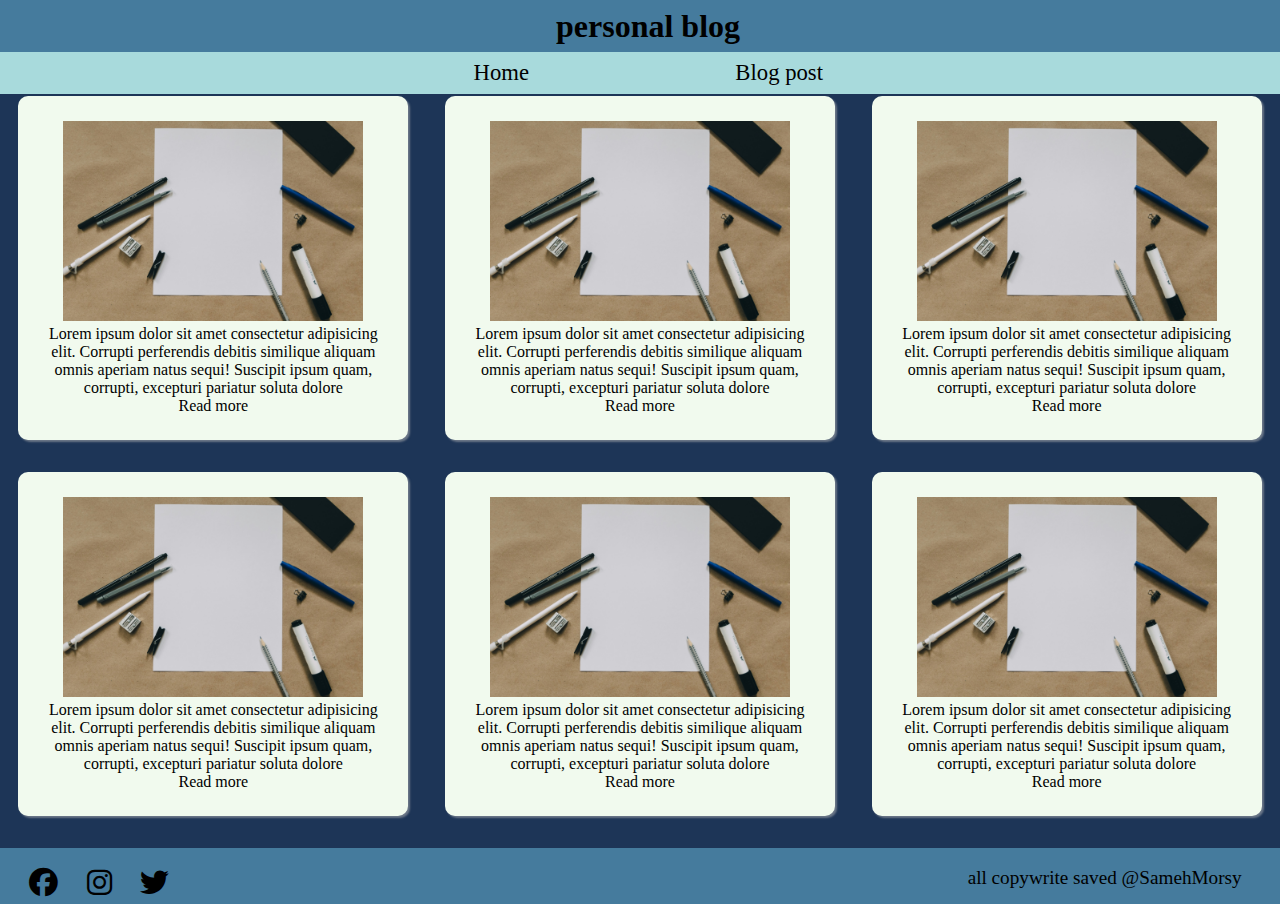
<file: index.html>
<!DOCTYPE html>
<html lang="en">
<head>
    <meta charset="UTF-8">
    <meta name="viewport" content="width=device-width, initial-scale=1.0">
    <title>personal blog</title>
    <link rel="stylesheet" href="style.css">
    <link rel="stylesheet" href="https://cdnjs.cloudflare.com/ajax/libs/font-awesome/6.5.1/css/all.min.css">
    <link rel="stylesheet" href="home.css">
</head>
<body>
    <div class="container">
        <header>
            <h1>personal blog</h1>
        </header>
        <nav>
            <a href="index.html">Home</a>
            <a href="post1.html">Blog post</a>
        </nav>
    <div class="main">
        <div class="articles">
            <img src="kelly-sikkema-N3o-leQyFsI-unsplash.jpg">
            <article>Lorem ipsum dolor sit amet consectetur adipisicing elit. Corrupti perferendis debitis similique aliquam omnis aperiam natus sequi! Suscipit ipsum quam, corrupti, excepturi pariatur soluta dolore</article>
            <a href="blog-posts/post1.html" target="_blank">Read more</a>
        </div>
        <div class="articles">
            <img src="kelly-sikkema-N3o-leQyFsI-unsplash.jpg">
            <article>Lorem ipsum dolor sit amet consectetur adipisicing elit. Corrupti perferendis debitis similique aliquam omnis aperiam natus sequi! Suscipit ipsum quam, corrupti, excepturi pariatur soluta dolore</article>
            <a href="blog-posts/post1.html" target="_blank">Read more</a>
        </div>
        <div class="articles">
            <img src="kelly-sikkema-N3o-leQyFsI-unsplash.jpg">
            <article>Lorem ipsum dolor sit amet consectetur adipisicing elit. Corrupti perferendis debitis similique aliquam omnis aperiam natus sequi! Suscipit ipsum quam, corrupti, excepturi pariatur soluta dolore</article>
            <a href="blog-posts/post1.html" target="_blank">Read more</a>
        </div>
        <div class="articles">
            <img src="kelly-sikkema-N3o-leQyFsI-unsplash.jpg">
            <article>Lorem ipsum dolor sit amet consectetur adipisicing elit. Corrupti perferendis debitis similique aliquam omnis aperiam natus sequi! Suscipit ipsum quam, corrupti, excepturi pariatur soluta dolore</article>
            <a href="blog-posts/post1.html" target="_blank">Read more</a>
        </div>
        <div class="articles">
            <img src="kelly-sikkema-N3o-leQyFsI-unsplash.jpg">
            <article>Lorem ipsum dolor sit amet consectetur adipisicing elit. Corrupti perferendis debitis similique aliquam omnis aperiam natus sequi! Suscipit ipsum quam, corrupti, excepturi pariatur soluta dolore</article>
            <a href="blog-posts/post1.html" target="_blank">Read more</a>
        </div>
        <div class="articles">
            <img src="kelly-sikkema-N3o-leQyFsI-unsplash.jpg">
            <article>Lorem ipsum dolor sit amet consectetur adipisicing elit. Corrupti perferendis debitis similique aliquam omnis aperiam natus sequi! Suscipit ipsum quam, corrupti, excepturi pariatur soluta dolore</article>
            <a href="blog-posts/post1.html" target="_blank">Read more</a>
        </div>
    </div>
    <footer>
        <div class="socialLinks">
            <a href=""><i class="fa-brands fa-facebook"></i></a>
            <a href=""><i class="fa-brands fa-instagram"></i></a>
            <a href=""><i class="fa-brands fa-twitter"></i></a>
        </div>
        <div class="copywrite">all copywrite saved @SamehMorsy</div>
    </footer>
    </div>
</body>
</html>
</file>
<file: style.css>
*{
    margin: 0px;
    padding: 0px;
    text-decoration: none;
    color: black;
}
body{
    display: grid;
}
a{
    display: inline-block;
}

header{
    position: fixed;
    display: flex;
    justify-content: center;
    align-items: center;
    width: 100%;
    /* background-color: rgb(232, 232, 232); */
    background-color: #457b9d;
    padding: 0.5em;
    color: white;

}
nav{
    font-size: 1.29em;
    display: flex;
    justify-content: center;
    /* background-color: #c5d6dd; */
    background-color: #a8dadc;
    /* background-color: #e1e9de; */
    padding: 0.4em;
    margin-top: 2.5em;
    position: fixed;
    width: 100%;
    gap: 10em;
}
nav a{
    font-size: 1.1em;
    font-weight: 400;
}
nav a:hover{
    border-bottom: 2px solid rgb(0, 0, 0) ;
}
footer{
    width: 100%;
    display: flex;
    justify-content: space-between;
    /* padding: 1em; */
    font-size: 1.2em;
    background-color: #457b9d;
    color: white;
    bottom: 0;
    padding: 1em 0 0.2em 0;
}
.socialLinks{
    display: flex;
    justify-content: space-around;
    gap: 1em;
    font-size: 1.5em;
    padding-left: 1em;
}
.copywrite{
    padding-right: 2em;
}
@media screen and (max-width:600px) {
    .socialLinks{
        padding-left: 3px;
    }
    .copywrite{
        padding-right: 3px;
    }
    nav{
        gap:65px;
    }
}
</file>
<file: home.css>
.main{
    display: flex;
    flex-wrap: wrap;
    justify-content: space-around;
    margin-top: 6em;
}
body{
    background-color: #1d3557;
    /* background-color: #457b9d; */

}
.articles{

    border-radius: 10px;
    box-shadow: 2px 2px 2px rgba(182, 182, 182, 0.511);
    padding: 25px;
    width: 21.25em;
    transition: 0.75s ease;
    /* background-color: rgb(236, 236, 236); */
    background-color: #f1faee;
    text-align: center;
    margin-bottom: 2em;
}
.articles img{
    width: 300px;
}
</file>
